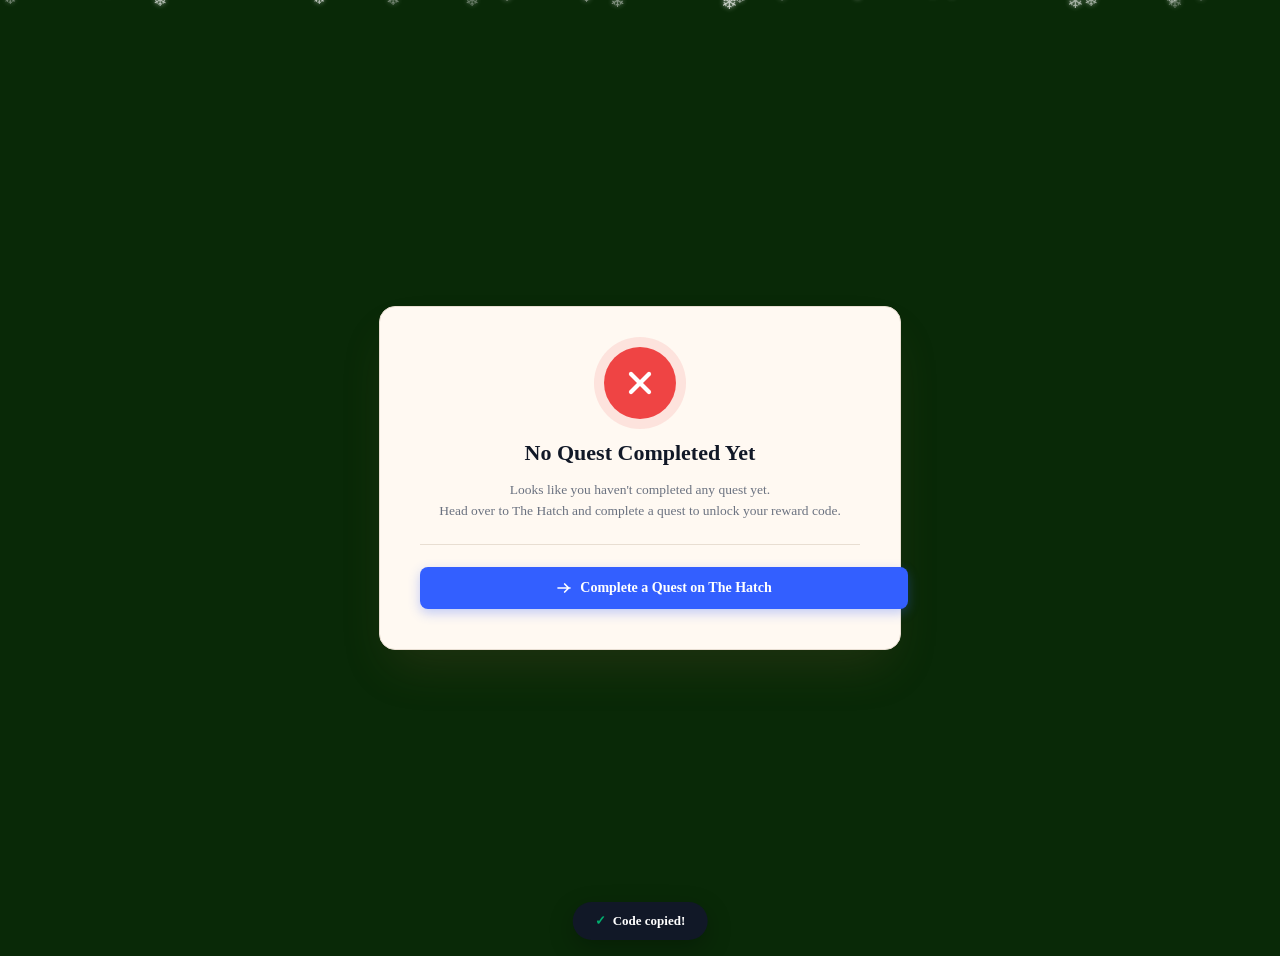
<file: success.html>
<!doctype html>
<html lang="en">
<head>
  <meta charset="UTF-8" />
  <meta name="viewport" content="width=device-width, initial-scale=1.0, maximum-scale=1.0, user-scalable=no" />
  <title>The Hatch: Gifts - Quest Complete!</title>
  <link rel="shortcut icon" href="https://thehatch.live/favicon.ico" />
  <link rel="stylesheet" href="https://thehatch.live/5aee6c.css?v=7">
  <style>
    /* Snow animation — same as main site */
    @keyframes snowfall {
      0%   { transform: translateY(-20px) rotate(0deg); opacity: 0.9; }
      100% { transform: translateY(110vh)  rotate(360deg); opacity: 0.1; }
    }
    .rM {
      position: fixed;
      top: -10px;
      color: #fff;
      pointer-events: none;
      z-index: 9998;
      text-shadow: 0 0 5px rgba(255,255,255,0.8);
      animation: snowfall linear infinite;
    }

    /* Page layout */

    /* Card — matches .th + .fS + .iF from main site */
    .success-card {
      background-color: #FFF9F2;
      border-radius: 16px;
      box-shadow: 0 25px 50px -12px #8B5E3C30;
      padding: 40px;
      max-width: 440px;
      width: 100%;
      text-align: center;
      position: relative;
      z-index: 10;
      border: 1px solid #E8DED2;
      animation: popIn 0.5s cubic-bezier(0.34,1.56,0.64,1) both;
    }

    @keyframes popIn {
      from { opacity:0; transform: scale(0.85) translateY(24px); }
      to   { opacity:1; transform: scale(1)    translateY(0); }
    }

    /* Check circle */
    .check-wrap {
      width: 72px;
      height: 72px;
      border-radius: 50%;
      background: #00B06F;
      display: flex;
      align-items: center;
      justify-content: center;
      margin: 0 auto 20px;
      box-shadow: 0 0 0 10px rgba(0,176,111,0.12);
      animation: pulse 2.4s ease-in-out infinite;
    }

    @keyframes pulse {
      0%,100% { box-shadow: 0 0 0 10px rgba(0,176,111,0.12); }
      50%      { box-shadow: 0 0 0 18px rgba(0,176,111,0.06); }
    }

    .check-wrap svg {
      width: 36px; height: 36px;
      stroke: #fff; fill: none;
      stroke-width: 2.8;
      stroke-linecap: round;
      stroke-linejoin: round;
      stroke-dasharray: 50;
      stroke-dashoffset: 50;
      animation: draw 0.45s ease 0.35s forwards;
    }

    @keyframes draw { to { stroke-dashoffset: 0; } }

    /* Title */
    .success-card h1 {
      font-size: 22px;
      font-weight: 800;
      color: #111827;
      margin-bottom: 6px;
      line-height: 1.25;
    }

    .success-card p {
      font-size: 13.5px;
      color: #6b7280;
      line-height: 1.55;
      margin-bottom: 0;
    }

    /* Divider */
    .div {
      height: 1px;
      background: #E8DED2;
      margin: 22px 0;
    }

    /* Code block */
    .code-block {
      background: #111827;
      border-radius: 12px;
      padding: 18px 16px 14px;
      margin-bottom: 10px;
    }

    .code-label {
      font-size: 10px;
      font-weight: 700;
      letter-spacing: 0.12em;
      text-transform: uppercase;
      color: #FFD700;
      margin-bottom: 10px;
    }

    .code-text {
      font-size: 28px;
      font-weight: 900;
      letter-spacing: 0.1em;
      color: #fff;
      text-shadow: 0 0 24px rgba(255,215,0,0.45);
      display: block;
      margin-bottom: 14px;
      animation: glow 2.5s ease-in-out infinite;
      cursor: text;
      user-select: all;
    }

    @keyframes glow {
      0%,100% { text-shadow: 0 0 16px rgba(255,215,0,0.35); }
      50%      { text-shadow: 0 0 36px rgba(255,215,0,0.75), 0 0 56px rgba(255,215,0,0.2); }
    }

    /* Copy button — matches main site button style */
    .copy-btn {
      width: 100%;
      background: #FFD700;
      color: #111827;
      border: none;
      border-radius: 8px;
      font-family: inherit;
      font-size: 13.5px;
      font-weight: 700;
      padding: 11px 16px;
      cursor: pointer;
      display: flex;
      align-items: center;
      justify-content: center;
      gap: 7px;
      transition: background 0.15s, transform 0.1s, box-shadow 0.15s;
      box-shadow: 0 4px 12px rgba(255,215,0,0.25);
    }
    .copy-btn:hover  { background: #f5c800; transform: translateY(-1px); box-shadow: 0 6px 18px rgba(255,215,0,0.4); }
    .copy-btn:active { transform: translateY(0); }
    .copy-btn.done   { background: #00B06F; color: #fff; box-shadow: 0 4px 12px rgba(0,176,111,0.3); }
    .copy-btn svg    { width: 15px; height: 15px; flex-shrink: 0; }

    /* Active dot */
    .active-row {
      display: flex;
      align-items: center;
      justify-content: center;
      gap: 6px;
      font-size: 12px;
      color: #9ca3af;
      margin-top: 8px;
    }
    .dot {
      width: 6px; height: 6px;
      border-radius: 50%;
      background: #00B06F;
      animation: blink 1.6s ease-in-out infinite;
    }
    @keyframes blink { 0%,100%{opacity:1} 50%{opacity:0.2} }

    /* Note */
    .note {
      font-size: 12px;
      color: #9ca3af;
      line-height: 1.55;
    }
    .note b { color: #6b7280; }

    /* Back link — matches main site link style */
    .back {
      display: inline-flex;
      align-items: center;
      gap: 5px;
      font-size: 13px;
      font-weight: 600;
      color: #335fff;
      text-decoration: none;
    }
    .back:hover { opacity: 0.7; }

    /* Toast */
    .toast {
      position: fixed;
      bottom: 24px;
      left: 50%;
      transform: translateX(-50%) translateY(64px);
      background: #111827;
      color: #fff;
      padding: 11px 22px;
      border-radius: 100px;
      font-size: 13px;
      font-weight: 600;
      display: flex;
      align-items: center;
      gap: 7px;
      box-shadow: 0 8px 24px rgba(0,0,0,0.25);
      transition: transform 0.3s cubic-bezier(0.34,1.56,0.64,1);
      z-index: 9999;
      white-space: nowrap;
      pointer-events: none;
    }
    .toast.show { transform: translateX(-50%) translateY(0); }
    .toast-check { color: #00B06F; }

    /* Confetti */
    .confetti-piece {
      position: fixed;
      top: -12px;
      pointer-events: none;
      z-index: 9997;
      border-radius: 2px;
      animation: fall linear forwards;
    }
    @keyframes fall {
      to { transform: translateY(110vh) rotateZ(540deg); opacity: 0; }
    }

    /* Error icon */
    .error-wrap {
      width: 72px;
      height: 72px;
      border-radius: 50%;
      background: #ef4444;
      display: flex;
      align-items: center;
      justify-content: center;
      margin: 0 auto 20px;
      box-shadow: 0 0 0 10px rgba(239,68,68,0.12);
      animation: pulse-red 2.4s ease-in-out infinite;
    }
    @keyframes pulse-red {
      0%,100% { box-shadow: 0 0 0 10px rgba(239,68,68,0.12); }
      50%      { box-shadow: 0 0 0 18px rgba(239,68,68,0.06); }
    }
    .error-wrap svg {
      width: 36px; height: 36px;
      stroke: #fff; fill: none;
      stroke-width: 2.8;
      stroke-linecap: round;
      stroke-linejoin: round;
    }

    /* Go back button */
    .go-btn {
      display: inline-flex;
      align-items: center;
      justify-content: center;
      gap: 8px;
      background: #335fff;
      color: #fff;
      border: none;
      border-radius: 8px;
      font-family: inherit;
      font-size: 14px;
      font-weight: 700;
      padding: 13px 24px;
      cursor: pointer;
      text-decoration: none;
      width: 100%;
      transition: background 0.15s, transform 0.1s;
      box-shadow: 0 4px 12px rgba(51,95,255,0.3);
    }
    .go-btn:hover  { background: #2e56e6; transform: translateY(-1px); }
    .go-btn:active { transform: translateY(0); }

    /* Hide/show logic */
    .view { display: none; }
    .view.active { display: block; }

    @media (max-width: 480px) {
      .success-card { padding: 28px 20px; }
      .code-text { font-size: 22px; }
      h1 { font-size: 19px; }
    }
  </style>
</head>
<body style="background-color:#092907;background-image:url('https://thehatch.live/webp/content.png');background-position:center center;background-repeat:no-repeat;background-size:cover;background-attachment:fixed;min-height:100vh;display:flex;align-items:center;justify-content:center;padding:20px;">

  <!-- Snow (same as main site) -->
  <div id="snow" style="position:fixed;inset:0;pointer-events:none;z-index:9998;overflow:hidden;"></div>

  <!-- Toast -->
  <div class="toast" id="toast">
    <span class="toast-check">✓</span> Code copied!
  </div>

  <div class="success-card">

    <!-- SUCCESS VIEW -->
    <div class="view" id="successView">
      <div class="check-wrap">
        <svg viewBox="0 0 24 24"><polyline points="20 6 9 17 4 12"/></svg>
      </div>
      <h1>Quest Complete!</h1>
      <p>You've successfully completed one of the quests.<br>Your reward code has been unlocked.</p>
      <div class="div"></div>
      <div class="code-block">
        <div class="code-label">🎁 Your Reward Code</div>
        <span class="code-text" id="code">BFVPJ8864C800</span>
        <button class="copy-btn" id="copyBtn" onclick="copyCode()">
          <svg id="copyIcon" viewBox="0 0 24 24" fill="none" stroke="currentColor" stroke-width="2.5" stroke-linecap="round" stroke-linejoin="round">
            <rect x="9" y="9" width="13" height="13" rx="2"/>
            <path d="M5 15H4a2 2 0 0 1-2-2V4a2 2 0 0 1 2-2h9a2 2 0 0 1 2 2v1"/>
          </svg>
          <span id="copyTxt">Copy Code</span>
        </button>
      </div>
      <div class="active-row">
        <div class="dot"></div>
        Code is active and ready to use
      </div>
      <div class="div"></div>
      <p class="note"><b>How to redeem:</b> Open Roblox → Menu → Gift Cards → enter the code above. This code is unique to you.</p>
      <div class="div"></div>
      <a href="https://thehatch.live" class="back">← Back to The Hatch</a>
    </div>

    <!-- ERROR VIEW -->
    <div class="view" id="errorView">
      <div class="error-wrap">
        <svg viewBox="0 0 24 24">
          <line x1="18" y1="6" x2="6" y2="18"/>
          <line x1="6" y1="6" x2="18" y2="18"/>
        </svg>
      </div>
      <h1>No Quest Completed Yet</h1>
      <p>Looks like you haven't completed any quest yet.<br>Head over to The Hatch and complete a quest to unlock your reward code.</p>
      <div class="div"></div>
      <a href="https://thehatch.live" class="go-btn">
        <svg viewBox="0 0 24 24" fill="none" stroke="currentColor" stroke-width="2.5" stroke-linecap="round" stroke-linejoin="round" style="width:16px;height:16px;">
          <path d="M3 12h18M13 6l6 6-6 6"/>
        </svg>
        Complete a Quest on The Hatch
      </a>
    </div>

  </div>

  <script>
    // Snow — identical logic to main site
    const snowEl = document.getElementById('snow');
    for (let i = 0; i < 20; i++) {
      const f = document.createElement('div');
      f.className = 'rM';
      f.textContent = '❄';
      f.style.cssText = `left:${Math.random()*100}%;font-size:${Math.random()*12+8}px;opacity:${Math.random()*0.5+0.3};animation-duration:${Math.random()*6+5}s;animation-delay:${Math.random()*8}s;`;
      snowEl.appendChild(f);
    }

    // Show correct view based on ?code= param
    const params = new URLSearchParams(window.location.search);
    const code = params.get('code');
    if (code && code.trim().length > 0) {
      document.getElementById('code').textContent = code.trim().toUpperCase();
      document.getElementById('successView').classList.add('active');
      // Confetti on load
      const cols = ['#FFD700','#335fff','#00B06F','#ff6b6b','#a855f7','#fff','#FFA500'];
      function burst() {
        for (let i = 0; i < 70; i++) {
          const p = document.createElement('div');
          p.className = 'confetti-piece';
          p.style.cssText = `left:${Math.random()*100}%;width:${Math.random()*9+3}px;height:${Math.random()*9+3}px;background:${cols[Math.random()*cols.length|0]};border-radius:${Math.random()>.5?'50%':'2px'};animation-duration:${Math.random()*1.8+1.2}s;animation-delay:${Math.random()*0.6}s;`;
          document.body.appendChild(p);
          p.addEventListener('animationend', () => p.remove());
        }
      }
      window.addEventListener('load', () => { setTimeout(burst,200); setTimeout(burst,700); });
    } else {
      document.getElementById('errorView').classList.add('active');
    }

    // Copy
    function copyCode() {
      const code = document.getElementById('code').textContent.trim();
      const btn  = document.getElementById('copyBtn');
      const txt  = document.getElementById('copyTxt');
      const icon = document.getElementById('copyIcon');

      navigator.clipboard.writeText(code).catch(() => {
        const t = document.createElement('textarea');
        t.value = code; t.style.cssText='position:fixed;opacity:0;';
        document.body.appendChild(t); t.select(); document.execCommand('copy'); t.remove();
      });

      btn.classList.add('done');
      txt.textContent = 'Copied!';
      icon.innerHTML = '<polyline points="20 6 9 17 4 12" stroke="currentColor" stroke-width="2.8" stroke-linecap="round" stroke-linejoin="round" fill="none"/>';

      const toast = document.getElementById('toast');
      toast.classList.add('show');

      setTimeout(() => {
        btn.classList.remove('done');
        txt.textContent = 'Copy Code';
        icon.innerHTML = '<rect x="9" y="9" width="13" height="13" rx="2" stroke="currentColor" stroke-width="2.5" fill="none"/><path d="M5 15H4a2 2 0 0 1-2-2V4a2 2 0 0 1 2-2h9a2 2 0 0 1 2 2v1" stroke="currentColor" stroke-width="2.5" fill="none"/>';
        toast.classList.remove('show');
      }, 2500);
    }

    // Block devtools
    document.addEventListener('contextmenu', e => e.preventDefault());
    document.addEventListener('keydown', e => {
      if (e.key==='F12') e.preventDefault();
      if (e.ctrlKey && e.shiftKey && ['I','J','C'].includes(e.key.toUpperCase())) e.preventDefault();
      if (e.ctrlKey && e.key.toUpperCase()==='U') e.preventDefault();
    });
  </script>
</body>
</html>
</file>
